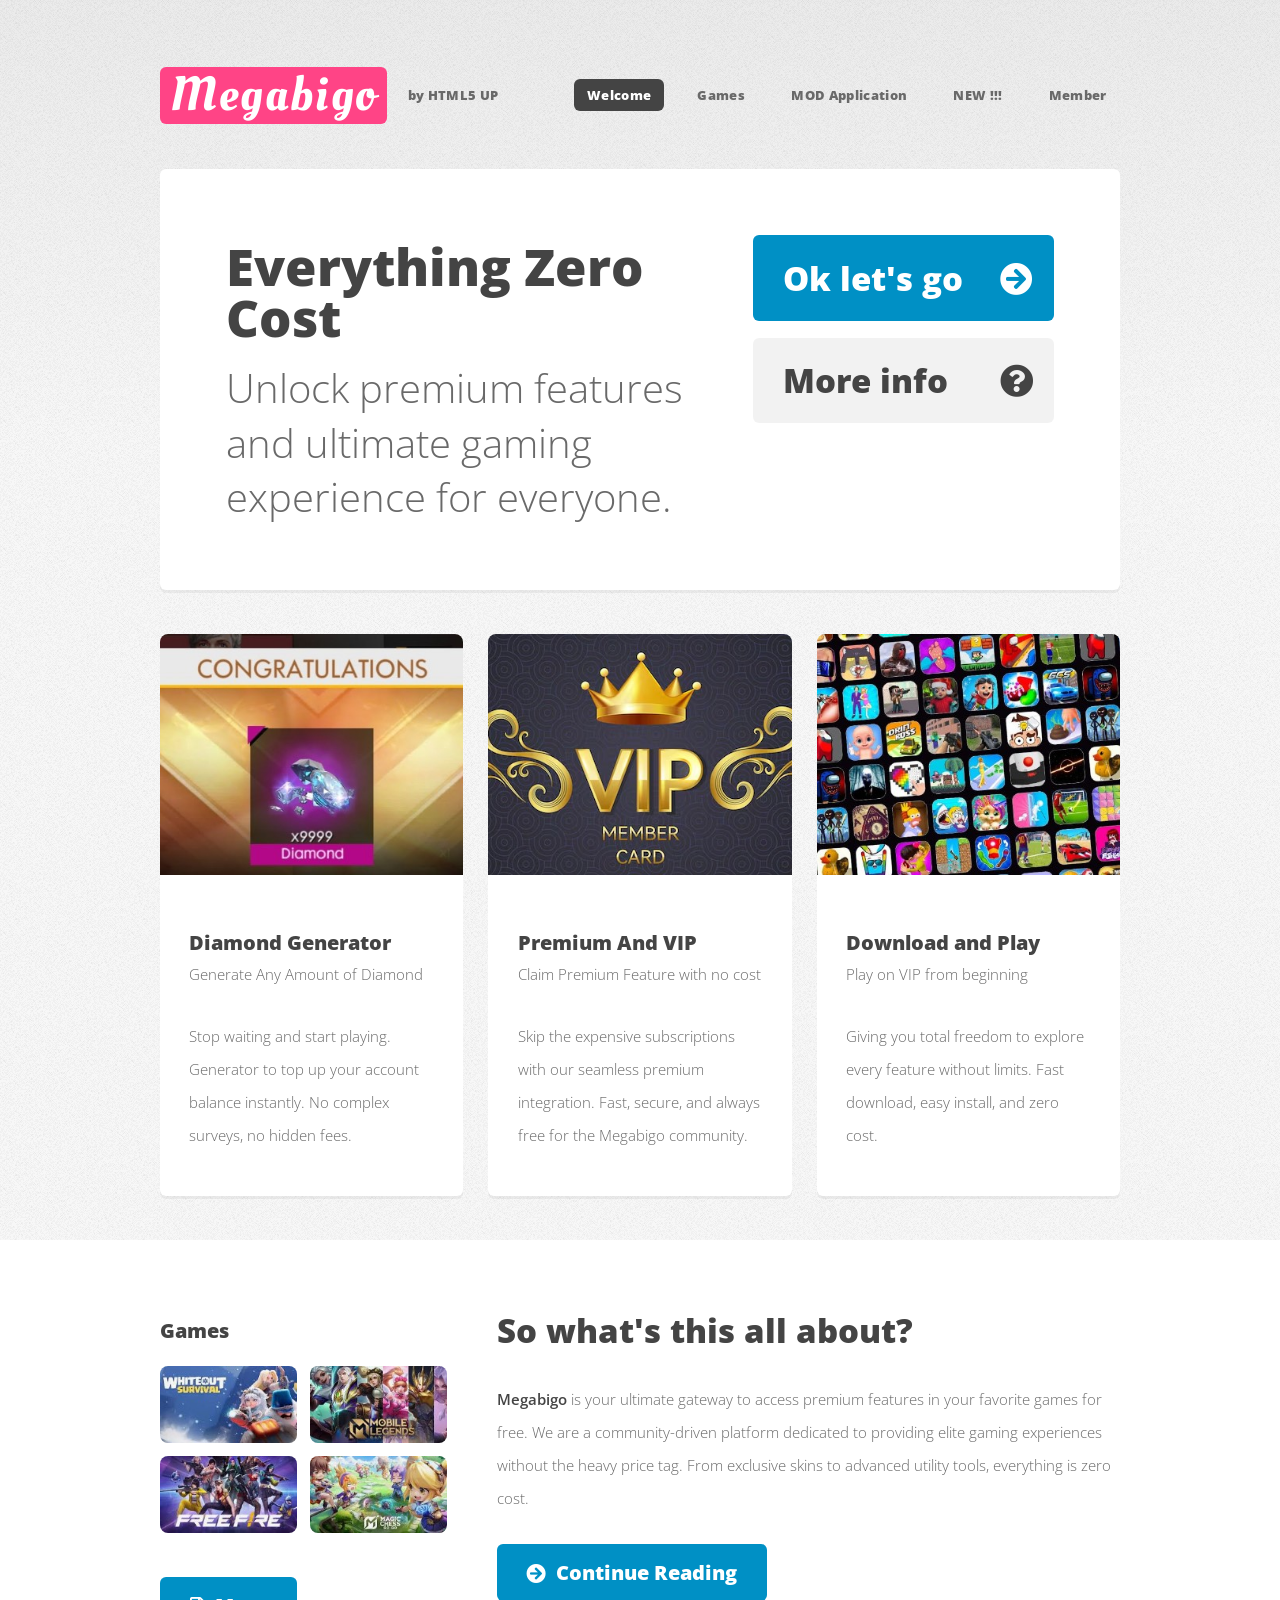
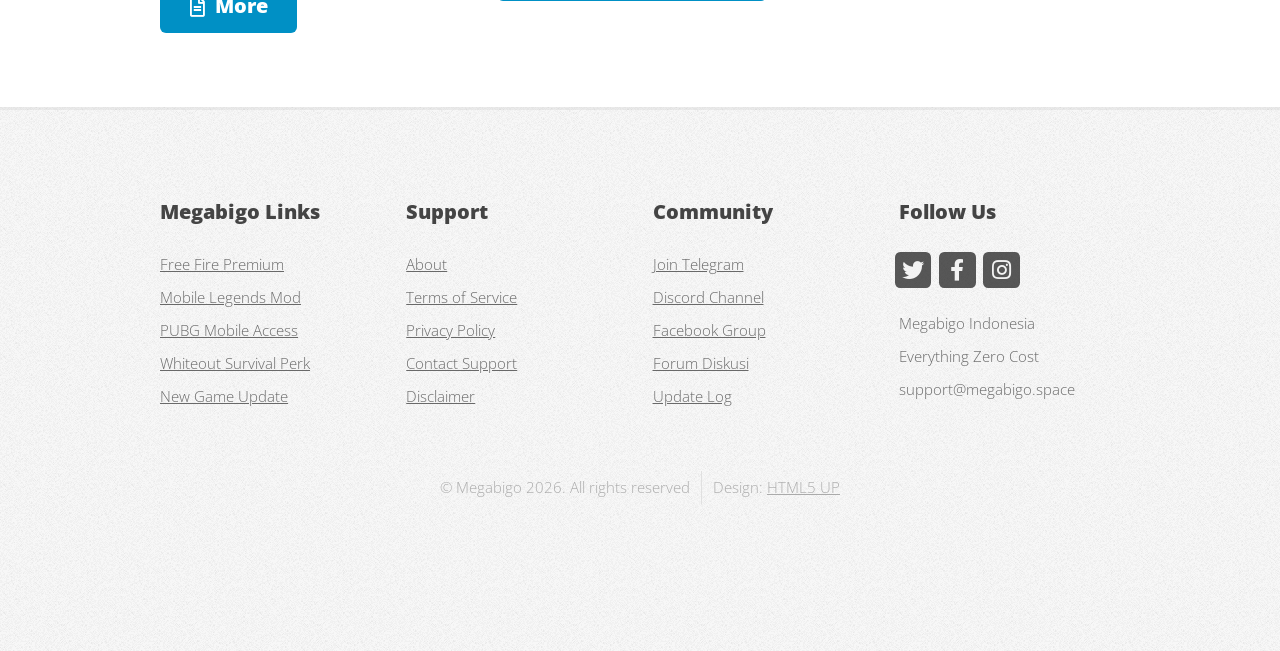
<file: index.html>
<!DOCTYPE HTML>

<html>
	<head id="dynamic-head">
    </head>
	<body class="is-preload homepage">
			<div id="page-wrapper">

				<div id="dynamic-header"></div>

				<!-- Banner -->
					<div id="banner-wrapper">
						<div id="banner" class="box container">
							<div class="row">
								<div class="col-7 col-12-medium">
									<h2>Everything Zero Cost</h2>
									<p>Unlock premium features and ultimate gaming experience for everyone.</p>
								</div>
								<div class="col-5 col-12-medium">
									<ul>
										<li><a href="#" class="button large icon solid fa-arrow-circle-right">Ok let's go</a></li>
										<li><a href="about.html" class="button alt large icon solid fa-question-circle">More info</a></li>
									</ul>
								</div>
							</div>
						</div>
					</div>

				<!-- Features -->
					<div id="features-wrapper">
						<div class="container">
							<div class="row">
								<div class="col-4 col-12-medium">

									<!-- Box -->
										<section class="box feature">
											<a href="#" class="image featured"><img src="images/pic01.jpg" alt="" /></a>
											<div class="inner">
												<header>
													<h2>Diamond Generator</h2>
													<p>Generate Any Amount of Diamond</p>
												</header>
												<p>Stop waiting and start playing. Generator to top up your account balance instantly. No complex surveys, no hidden fees.</p>
											</div>
										</section>

								</div>
								<div class="col-4 col-12-medium">

									<!-- Box -->
										<section class="box feature">
											<a href="#" class="image featured"><img src="images/pic02.jpg" alt="" /></a>
											<div class="inner">
												<header>
													<h2>Premium And VIP</h2>
													<p>Claim Premium Feature with no cost</p>
												</header>
												<p>Skip the expensive subscriptions with our seamless premium integration. Fast, secure, and always free for the Megabigo community.</p>
											</div>
										</section>

								</div>
								<div class="col-4 col-12-medium">

									<!-- Box -->
										<section class="box feature">
											<a href="#" class="image featured"><img src="images/pic03.jpg" alt="" /></a>
											<div class="inner">
												<header>
													<h2>Download and Play</h2>
													<p>Play on VIP from beginning</p>
												</header>
												<p>Giving you total freedom to explore every feature without limits. Fast download, easy install, and zero cost.</p>
											</div>
										</section>

								</div>
							</div>
						</div>
					</div>

				

				<!-- Footer -->
				<div id="content">
					<div id="dynamic-about-summary"></div>
				</div>

				<div id="footer-wrapper">
					<div id="dynamic-footer"></div>
				</div>

			</div>

		<!-- Scripts -->

			<script src="assets/js/jquery.min.js"></script>
			<script src="assets/js/jquery.dropotron.min.js"></script>
			<script src="assets/js/browser.min.js"></script>
			<script src="assets/js/breakpoints.min.js"></script>
			<script src="assets/js/util.js"></script>
			<script src="assets/js/main.js"></script>

			<script src="assets/js/include.js"></script>

	</body>
</html>
</file>
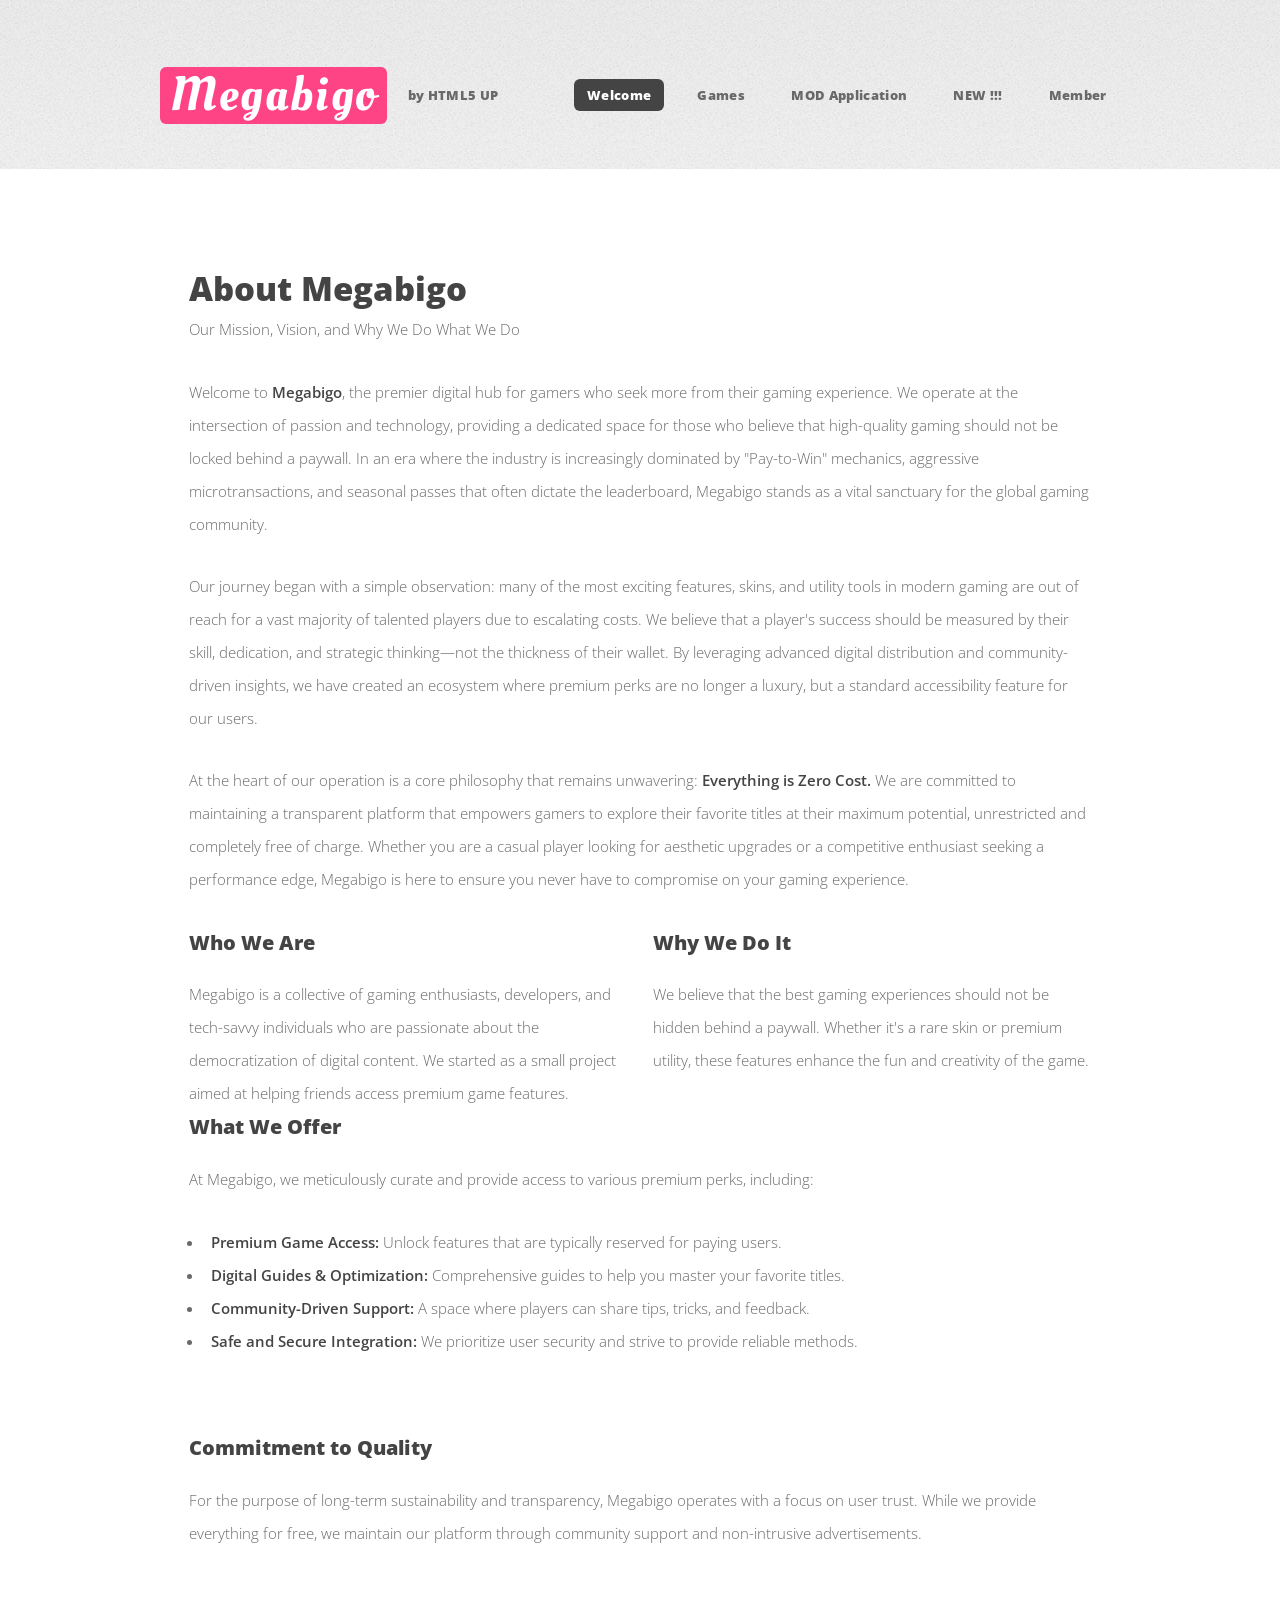
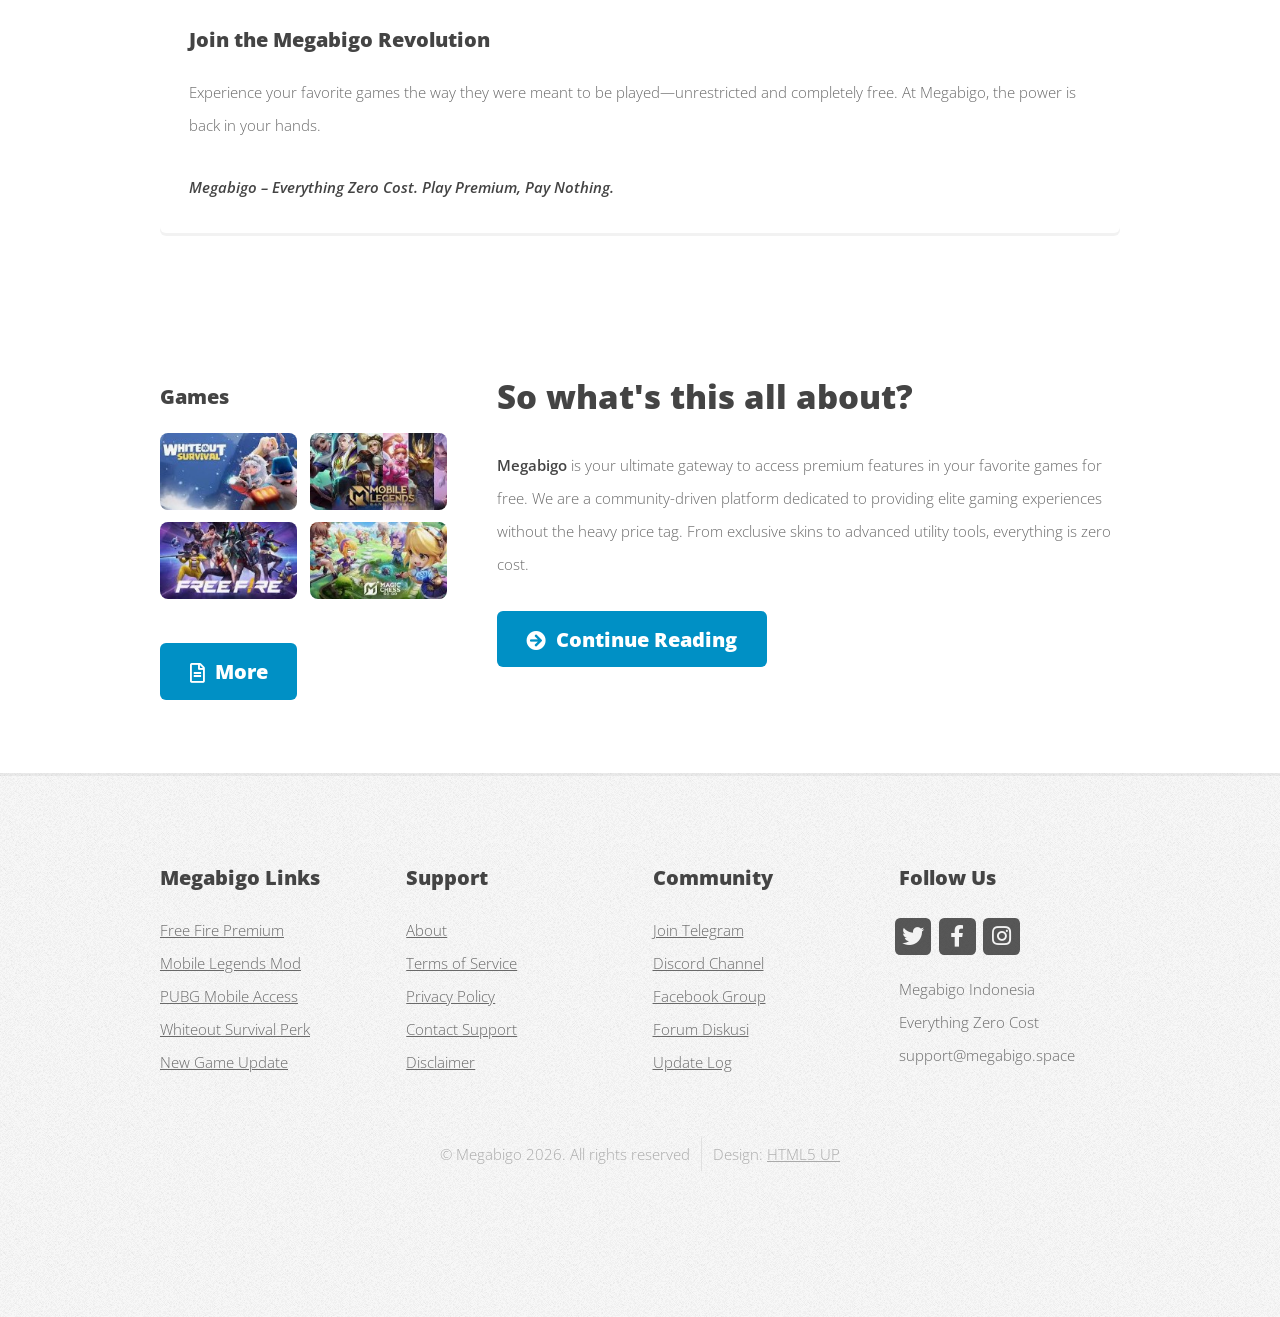
<file: about.html>
<!DOCTYPE HTML>

<html>
	<head id="dynamic-head">
    </head>
	<body class="is-preload homepage">
			<div id="page-wrapper">

				<div id="dynamic-header"></div>

				<div id="main-wrapper">
                    <div class="container">
                        <div id="content">

                            <article class="box post">
                                <header>
                                    <h2>About Megabigo</h2>
                                    <p>Our Mission, Vision, and Why We Do What We Do</p>
                                </header>

                                    <p>Welcome to <strong>Megabigo</strong>, the premier digital hub for gamers who seek more from their gaming experience. We operate at the intersection of passion and technology, providing a dedicated space for those who believe that high-quality gaming should not be locked behind a paywall. In an era where the industry is increasingly dominated by "Pay-to-Win" mechanics, aggressive microtransactions, and seasonal passes that often dictate the leaderboard, Megabigo stands as a vital sanctuary for the global gaming community.</p>

                                    <p>Our journey began with a simple observation: many of the most exciting features, skins, and utility tools in modern gaming are out of reach for a vast majority of talented players due to escalating costs. We believe that a player's success should be measured by their skill, dedication, and strategic thinking—not the thickness of their wallet. By leveraging advanced digital distribution and community-driven insights, we have created an ecosystem where premium perks are no longer a luxury, but a standard accessibility feature for our users.</p>

                                    <p>At the heart of our operation is a core philosophy that remains unwavering: <strong>Everything is Zero Cost.</strong> We are committed to maintaining a transparent platform that empowers gamers to explore their favorite titles at their maximum potential, unrestricted and completely free of charge. Whether you are a casual player looking for aesthetic upgrades or a competitive enthusiast seeking a performance edge, Megabigo is here to ensure you never have to compromise on your gaming experience.</p>
                                <div class="row">
                                    <div class="col-6 col-12-medium">
                                        <section>
                                            <h3>Who We Are</h3>
                                            <p>Megabigo is a collective of gaming enthusiasts, developers, and tech-savvy individuals who are passionate about the democratization of digital content. We started as a small project aimed at helping friends access premium game features.</p>
                                        </section>
                                    </div>
                                    <div class="col-6 col-12-medium">
                                        <section>
                                            <h3>Why We Do It</h3>
                                            <p>We believe that the best gaming experiences should not be hidden behind a paywall. Whether it's a rare skin or premium utility, these features enhance the fun and creativity of the game.</p>
                                        </section>
                                    </div>
                                </div>

                                <section>
                                    <h3>What We Offer</h3>
                                    <p>At Megabigo, we meticulously curate and provide access to various premium perks, including:</p>
                                    <ul class="style1">
                                        <li><strong>Premium Game Access:</strong> Unlock features that are typically reserved for paying users.</li>
                                        <li><strong>Digital Guides & Optimization:</strong> Comprehensive guides to help you master your favorite titles.</li>
                                        <li><strong>Community-Driven Support:</strong> A space where players can share tips, tricks, and feedback.</li>
                                        <li><strong>Safe and Secure Integration:</strong> We prioritize user security and strive to provide reliable methods.</li>
                                    </ul>
                                </section>

                                <section>
                                    <h3>Commitment to Quality</h3>
                                    <p>For the purpose of long-term sustainability and transparency, Megabigo operates with a focus on user trust. While we provide everything for free, we maintain our platform through community support and non-intrusive advertisements.</p>
                                </section>

                                <section class="last">
                                    <h3>Join the Megabigo Revolution</h3>
                                    <p>Experience your favorite games the way they were meant to be played—unrestricted and completely free. At Megabigo, the power is back in your hands.</p>
                                    <p><em><strong>Megabigo – Everything Zero Cost. Play Premium, Pay Nothing.</strong></em></p>
                                </section>
                            </article>

                        </div>
                    </div>
                </div>

				

				<!-- Footer -->
				<div id="content">
					<div id="dynamic-about-summary"></div>
				</div>

				<div id="footer-wrapper">
					<div id="dynamic-footer"></div>
				</div>

			</div>

		<!-- Scripts -->

			<script src="assets/js/jquery.min.js"></script>
			<script src="assets/js/jquery.dropotron.min.js"></script>
			<script src="assets/js/browser.min.js"></script>
			<script src="assets/js/breakpoints.min.js"></script>
			<script src="assets/js/util.js"></script>
			<script src="assets/js/main.js"></script>

			<script src="assets/js/include.js"></script>

	</body>
</html>
</file>
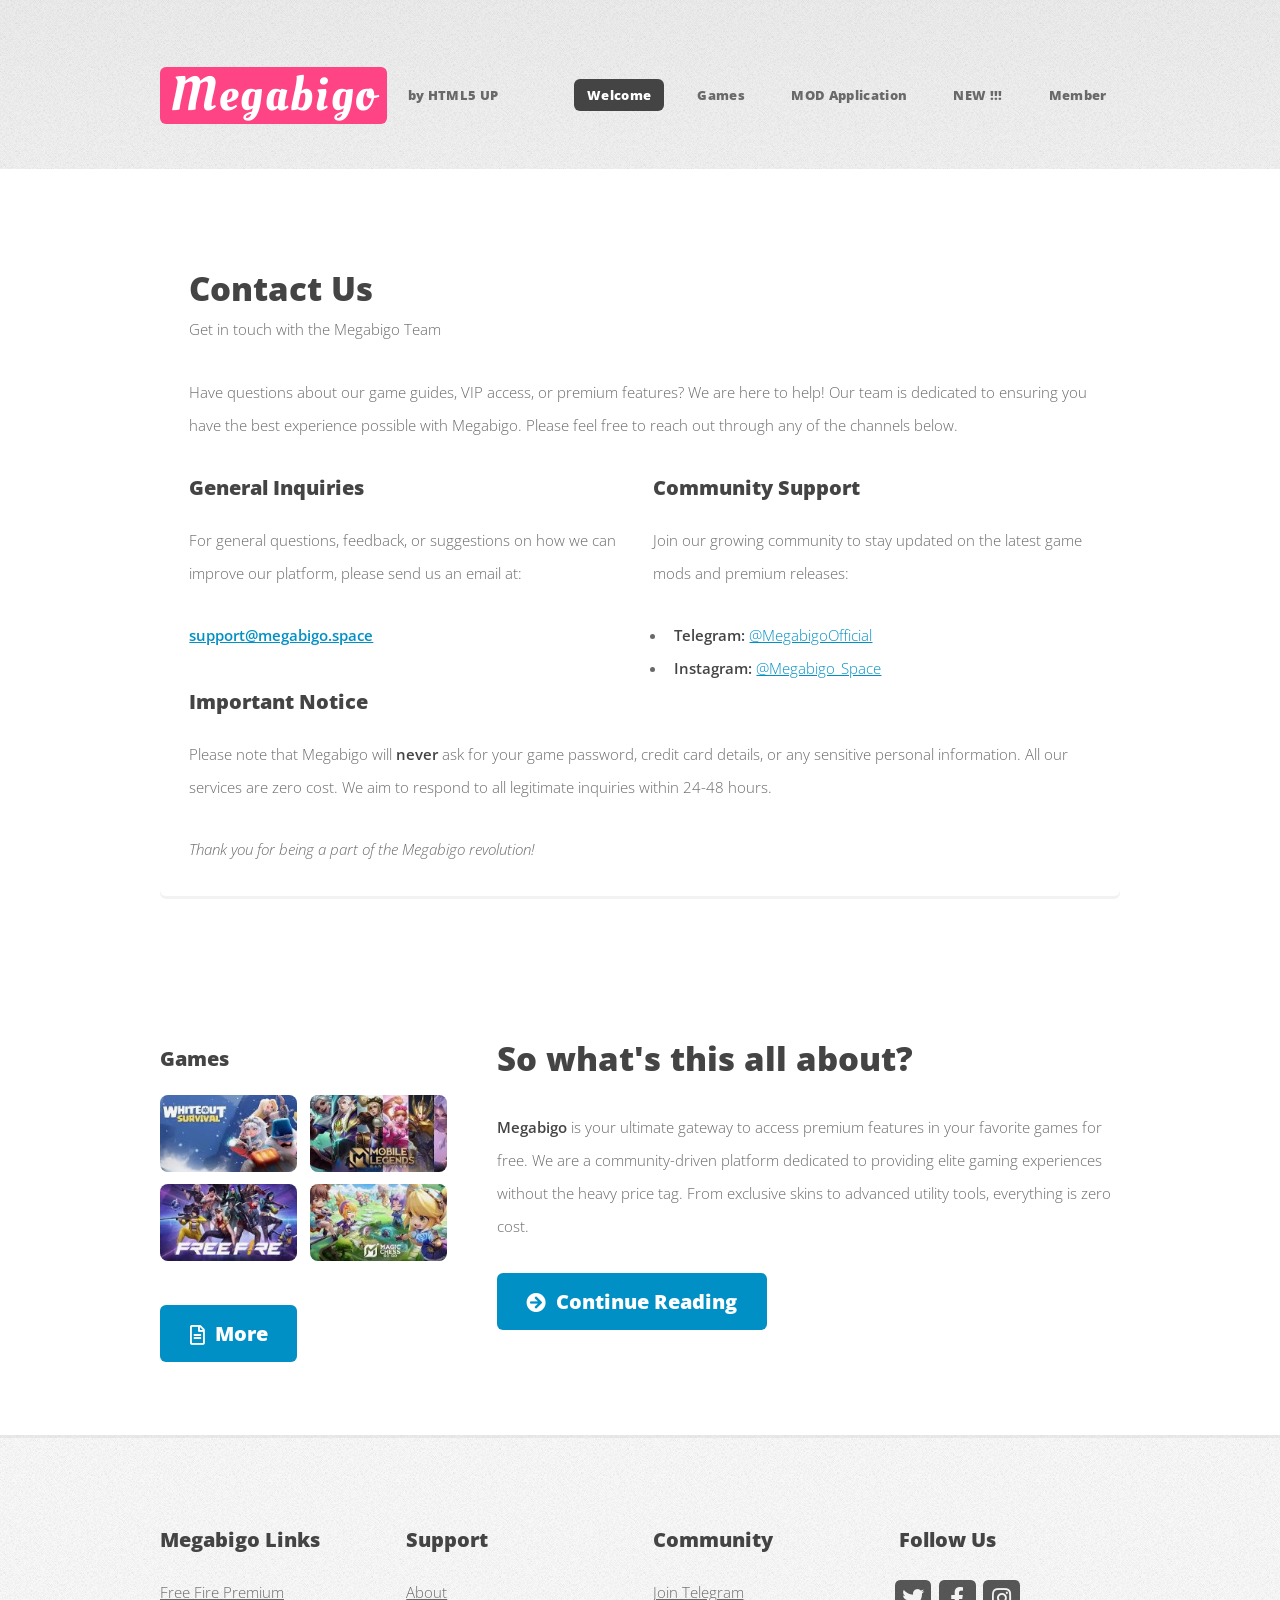
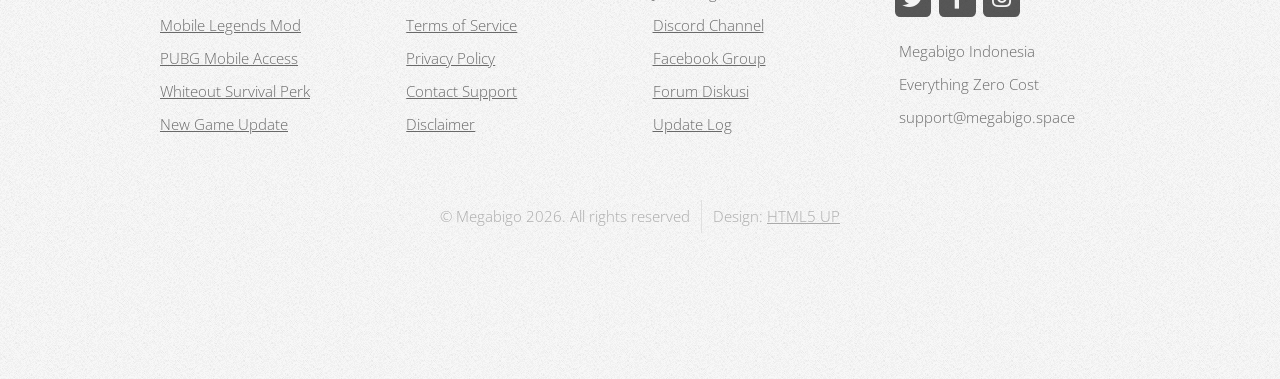
<file: contact.html>
<!DOCTYPE HTML>

<html>
	<head id="dynamic-head">
    </head>
	<body class="is-preload homepage">
			<div id="page-wrapper">

				<div id="dynamic-header"></div>

				<div id="main-wrapper">
                    <div class="container">
                        <div id="content">

                            <article class="box post">
                                <header>
                                    <h2>Contact Us</h2>
                                    <p>Get in touch with the Megabigo Team</p>
                                </header>

                                <p>Have questions about our game guides, VIP access, or premium features? We are here to help! Our team is dedicated to ensuring you have the best experience possible with Megabigo. Please feel free to reach out through any of the channels below.</p>

                                <div class="row">
                                    <div class="col-6 col-12-medium">
                                        <section>
                                            <h3>General Inquiries</h3>
                                            <p>For general questions, feedback, or suggestions on how we can improve our platform, please send us an email at:</p>
                                            <p><strong><a href="mailto:support@megabigo.space">support@megabigo.space</a></strong></p>
                                        </section>
                                    </div>
                                    <div class="col-6 col-12-medium">
                                        <section>
                                            <h3>Community Support</h3>
                                            <p>Join our growing community to stay updated on the latest game mods and premium releases:</p>
                                            <ul class="style1">
                                                <li><strong>Telegram:</strong> <a href="#">@MegabigoOfficial</a></li>
                                                <li><strong>Instagram:</strong> <a href="#">@Megabigo_Space</a></li>
                                            </ul>
                                        </section>
                                    </div>
                                </div>

                                <section class="last">
                                    <h3>Important Notice</h3>
                                    <p>Please note that Megabigo will <strong>never</strong> ask for your game password, credit card details, or any sensitive personal information. All our services are zero cost. We aim to respond to all legitimate inquiries within 24-48 hours.</p>
                                    <p><em>Thank you for being a part of the Megabigo revolution!</em></p>
                                </section>
                            </article>

                        </div>
                    </div>
                </div>
				<!-- Footer -->
				<div id="content">
					<div id="dynamic-about-summary"></div>
				</div>

				<div id="footer-wrapper">
					<div id="dynamic-footer"></div>
				</div>

			</div>

		<!-- Scripts -->

			<script src="assets/js/jquery.min.js"></script>
			<script src="assets/js/jquery.dropotron.min.js"></script>
			<script src="assets/js/browser.min.js"></script>
			<script src="assets/js/breakpoints.min.js"></script>
			<script src="assets/js/util.js"></script>
			<script src="assets/js/main.js"></script>

			<script src="assets/js/include.js"></script>

	</body>
</html>
</file>
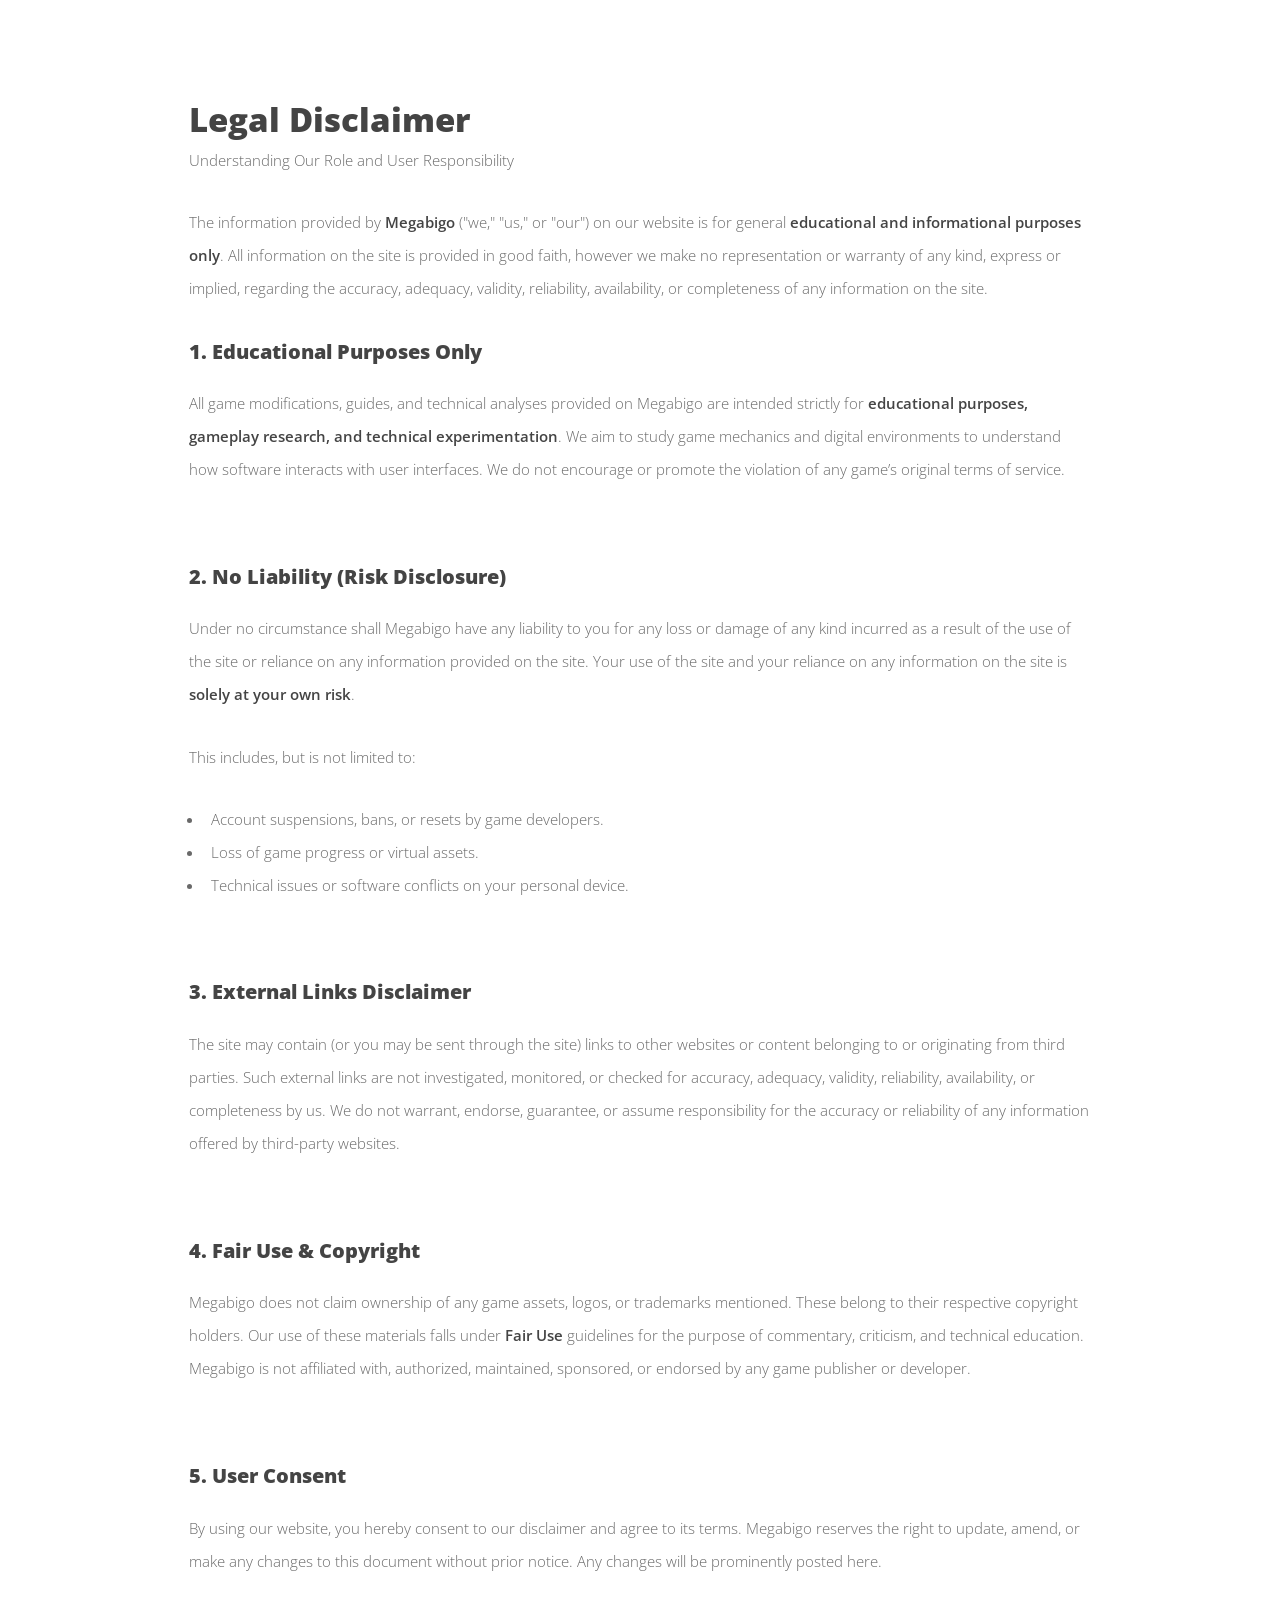
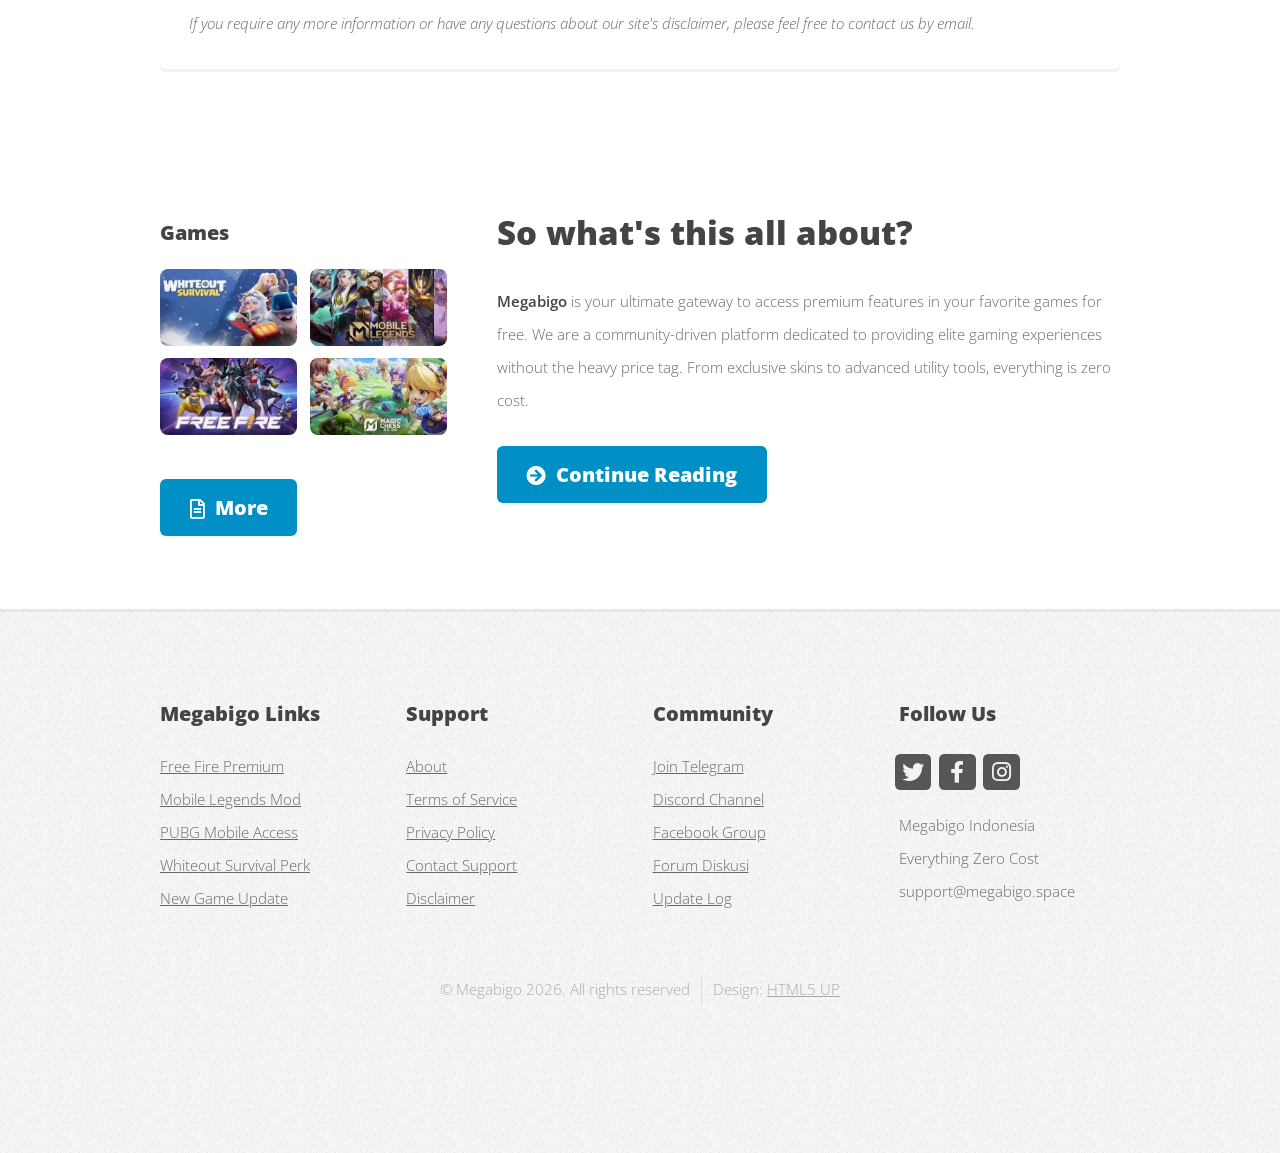
<file: disclaimer.html>
<!DOCTYPE HTML>

<html>
	<head id="dynamic-head">
    </head>
	<body class="is-preload homepage">
			<div id="main-wrapper">
                <div class="container">
                    <div id="content">

                        <article class="box post">
                            <header>
                                <h2>Legal Disclaimer</h2>
                                <p>Understanding Our Role and User Responsibility</p>
                            </header>

                            <p>The information provided by <strong>Megabigo</strong> ("we," "us," or "our") on our website is for general <strong>educational and informational purposes only</strong>. All information on the site is provided in good faith, however we make no representation or warranty of any kind, express or implied, regarding the accuracy, adequacy, validity, reliability, availability, or completeness of any information on the site.</p>

                            <section>
                                <h3>1. Educational Purposes Only</h3>
                                <p>All game modifications, guides, and technical analyses provided on Megabigo are intended strictly for <strong>educational purposes, gameplay research, and technical experimentation</strong>. We aim to study game mechanics and digital environments to understand how software interacts with user interfaces. We do not encourage or promote the violation of any game’s original terms of service.</p>
                            </section>

                            <section>
                                <h3>2. No Liability (Risk Disclosure)</h3>
                                <p>Under no circumstance shall Megabigo have any liability to you for any loss or damage of any kind incurred as a result of the use of the site or reliance on any information provided on the site. Your use of the site and your reliance on any information on the site is <strong>solely at your own risk</strong>.</p>
                                <p>This includes, but is not limited to: 
                                    <ul class="style1">
                                        <li>Account suspensions, bans, or resets by game developers.</li>
                                        <li>Loss of game progress or virtual assets.</li>
                                        <li>Technical issues or software conflicts on your personal device.</li>
                                    </ul>
                                </p>
                            </section>

                            <section>
                                <h3>3. External Links Disclaimer</h3>
                                <p>The site may contain (or you may be sent through the site) links to other websites or content belonging to or originating from third parties. Such external links are not investigated, monitored, or checked for accuracy, adequacy, validity, reliability, availability, or completeness by us. We do not warrant, endorse, guarantee, or assume responsibility for the accuracy or reliability of any information offered by third-party websites.</p>
                            </section>

                            <section>
                                <h3>4. Fair Use & Copyright</h3>
                                <p>Megabigo does not claim ownership of any game assets, logos, or trademarks mentioned. These belong to their respective copyright holders. Our use of these materials falls under <strong>Fair Use</strong> guidelines for the purpose of commentary, criticism, and technical education. Megabigo is not affiliated with, authorized, maintained, sponsored, or endorsed by any game publisher or developer.</p>
                            </section>

                            <section class="last">
                                <h3>5. User Consent</h3>
                                <p>By using our website, you hereby consent to our disclaimer and agree to its terms. Megabigo reserves the right to update, amend, or make any changes to this document without prior notice. Any changes will be prominently posted here.</p>
                                <p><em>If you require any more information or have any questions about our site's disclaimer, please feel free to contact us by email.</em></p>
                            </section>
                        </article>

                    </div>
                </div>
            </div>
				

				<!-- Footer -->
				<div id="content">
					<div id="dynamic-about-summary"></div>
				</div>

				<div id="footer-wrapper">
					<div id="dynamic-footer"></div>
				</div>

			</div>

		<!-- Scripts -->

			<script src="assets/js/jquery.min.js"></script>
			<script src="assets/js/jquery.dropotron.min.js"></script>
			<script src="assets/js/browser.min.js"></script>
			<script src="assets/js/breakpoints.min.js"></script>
			<script src="assets/js/util.js"></script>
			<script src="assets/js/main.js"></script>

			<script src="assets/js/include.js"></script>

	</body>
</html>
</file>
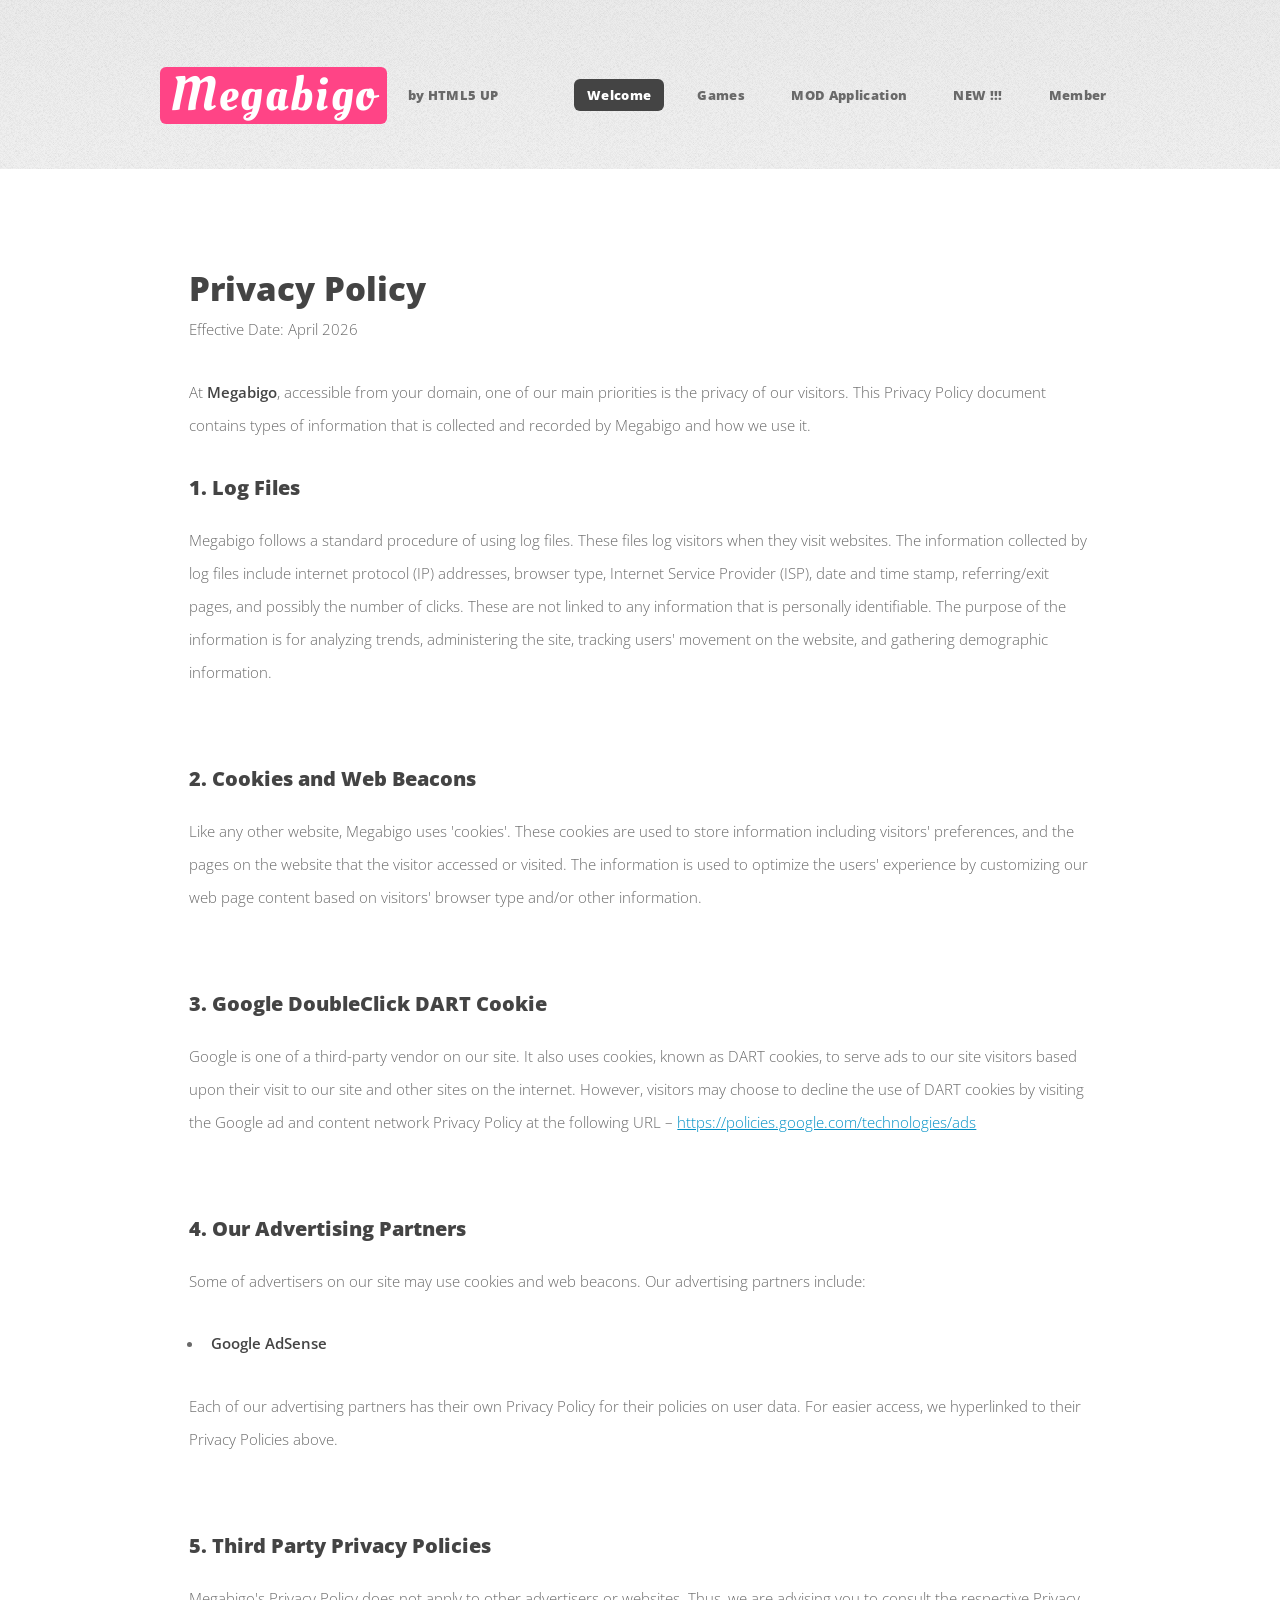
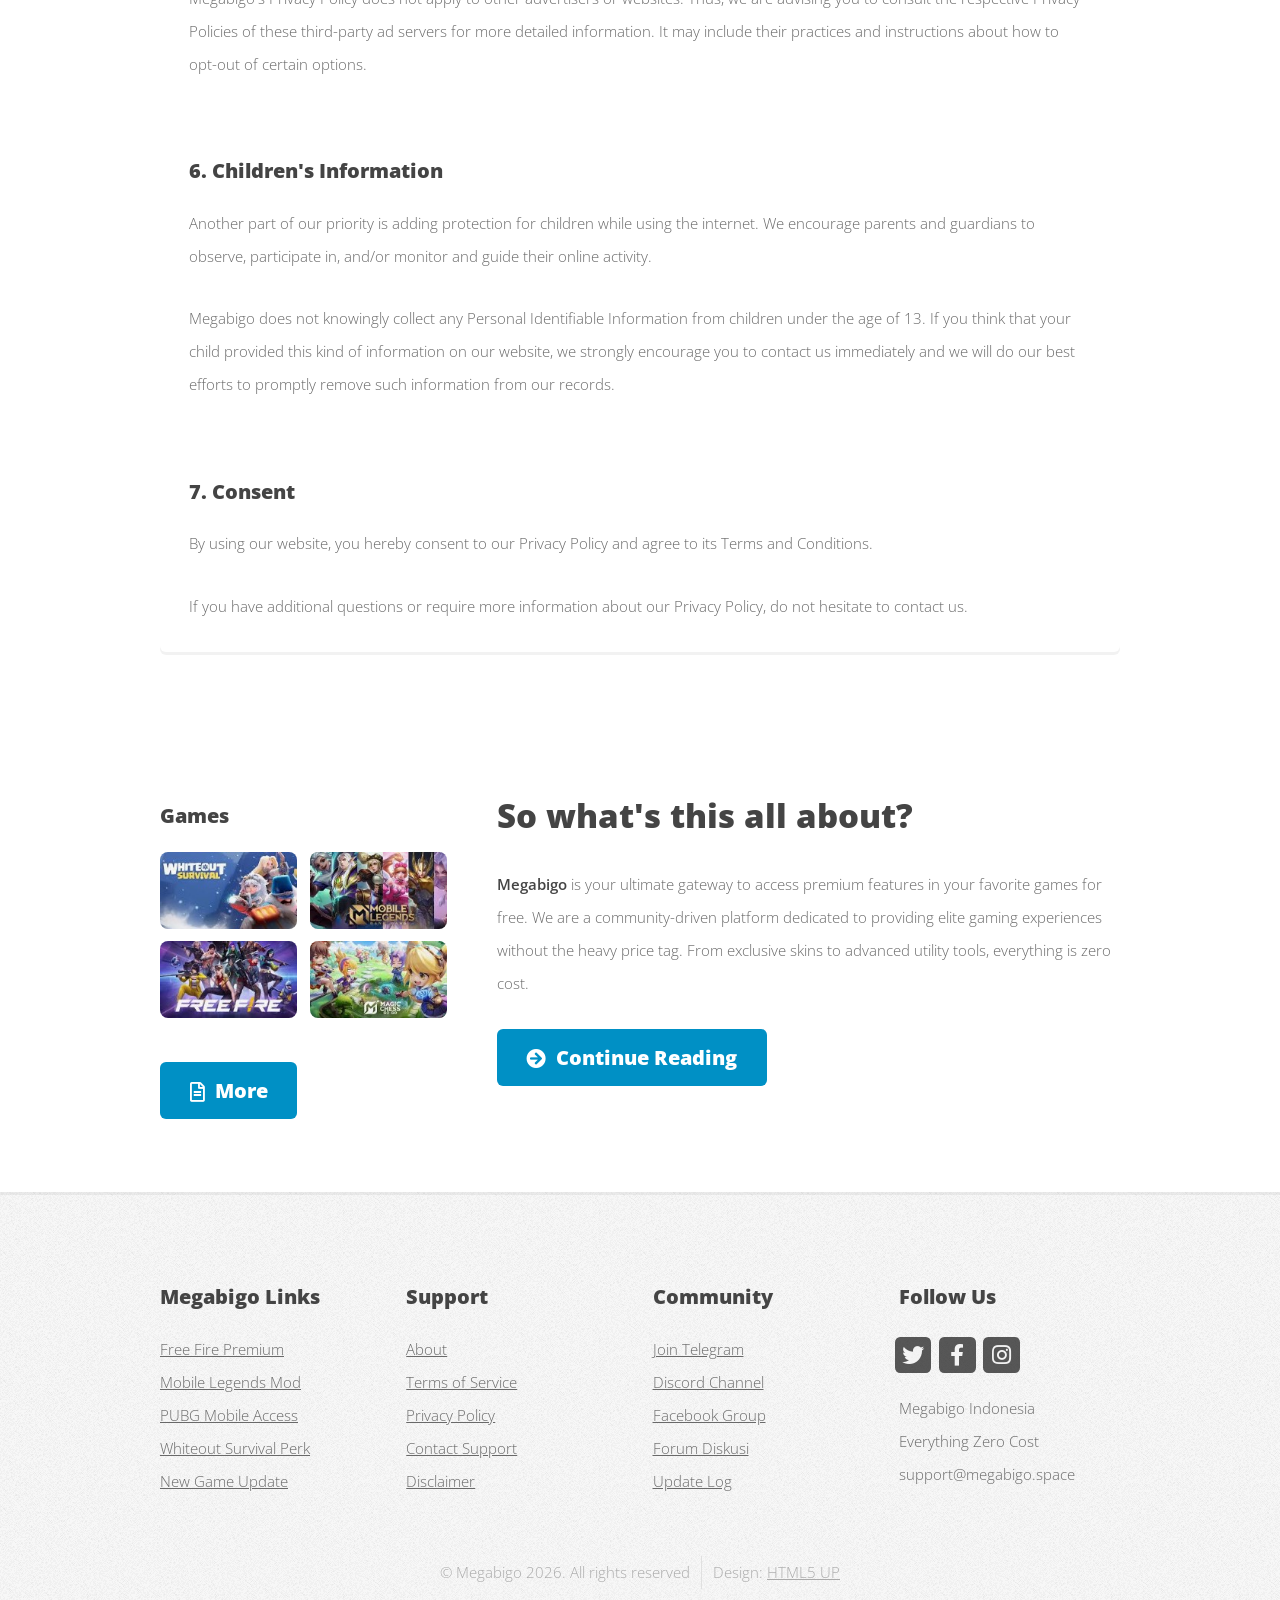
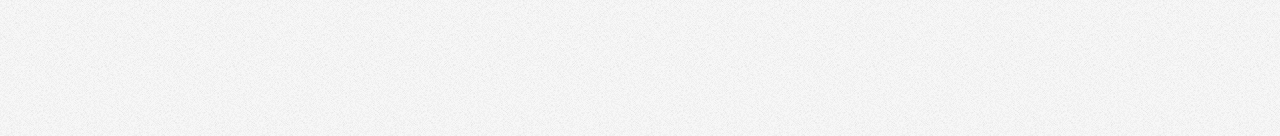
<file: privacypolicy.html>
<!DOCTYPE HTML>

<html>
	<head id="dynamic-head">
    </head>
	<body class="is-preload homepage">
			<div id="page-wrapper">

				<div id="dynamic-header"></div>

				<div id="main-wrapper">
                    <div class="container">
                        <div id="content">

                            <article class="box post">
                                <header>
                                    <h2>Privacy Policy</h2>
                                    <p>Effective Date: April 2026</p>
                                </header>

                                <p>At <strong>Megabigo</strong>, accessible from your domain, one of our main priorities is the privacy of our visitors. This Privacy Policy document contains types of information that is collected and recorded by Megabigo and how we use it.</p>

                                <section>
                                    <h3>1. Log Files</h3>
                                    <p>Megabigo follows a standard procedure of using log files. These files log visitors when they visit websites. The information collected by log files include internet protocol (IP) addresses, browser type, Internet Service Provider (ISP), date and time stamp, referring/exit pages, and possibly the number of clicks. These are not linked to any information that is personally identifiable. The purpose of the information is for analyzing trends, administering the site, tracking users' movement on the website, and gathering demographic information.</p>
                                </section>

                                <section>
                                    <h3>2. Cookies and Web Beacons</h3>
                                    <p>Like any other website, Megabigo uses 'cookies'. These cookies are used to store information including visitors' preferences, and the pages on the website that the visitor accessed or visited. The information is used to optimize the users' experience by customizing our web page content based on visitors' browser type and/or other information.</p>
                                </section>

                                <section>
                                    <h3>3. Google DoubleClick DART Cookie</h3>
                                    <p>Google is one of a third-party vendor on our site. It also uses cookies, known as DART cookies, to serve ads to our site visitors based upon their visit to our site and other sites on the internet. However, visitors may choose to decline the use of DART cookies by visiting the Google ad and content network Privacy Policy at the following URL – <a href="https://policies.google.com/technologies/ads">https://policies.google.com/technologies/ads</a></p>
                                </section>

                                <section>
                                    <h3>4. Our Advertising Partners</h3>
                                    <p>Some of advertisers on our site may use cookies and web beacons. Our advertising partners include:</p>
                                    <ul class="style1">
                                        <li><strong>Google AdSense</strong></li>
                                    </ul>
                                    <p>Each of our advertising partners has their own Privacy Policy for their policies on user data. For easier access, we hyperlinked to their Privacy Policies above.</p>
                                </section>

                                <section>
                                    <h3>5. Third Party Privacy Policies</h3>
                                    <p>Megabigo's Privacy Policy does not apply to other advertisers or websites. Thus, we are advising you to consult the respective Privacy Policies of these third-party ad servers for more detailed information. It may include their practices and instructions about how to opt-out of certain options.</p>
                                </section>

                                <section>
                                    <h3>6. Children's Information</h3>
                                    <p>Another part of our priority is adding protection for children while using the internet. We encourage parents and guardians to observe, participate in, and/or monitor and guide their online activity.</p>
                                    <p>Megabigo does not knowingly collect any Personal Identifiable Information from children under the age of 13. If you think that your child provided this kind of information on our website, we strongly encourage you to contact us immediately and we will do our best efforts to promptly remove such information from our records.</p>
                                </section>

                                <section class="last">
                                    <h3>7. Consent</h3>
                                    <p>By using our website, you hereby consent to our Privacy Policy and agree to its Terms and Conditions.</p>
                                    <p>If you have additional questions or require more information about our Privacy Policy, do not hesitate to contact us.</p>
                                </section>
                            </article>

                        </div>
                    </div>
                </div>

				

				<!-- Footer -->
				<div id="content">
					<div id="dynamic-about-summary"></div>
				</div>

				<div id="footer-wrapper">
					<div id="dynamic-footer"></div>
				</div>

			</div>

		<!-- Scripts -->

			<script src="assets/js/jquery.min.js"></script>
			<script src="assets/js/jquery.dropotron.min.js"></script>
			<script src="assets/js/browser.min.js"></script>
			<script src="assets/js/breakpoints.min.js"></script>
			<script src="assets/js/util.js"></script>
			<script src="assets/js/main.js"></script>

			<script src="assets/js/include.js"></script>

	</body>
</html>
</file>
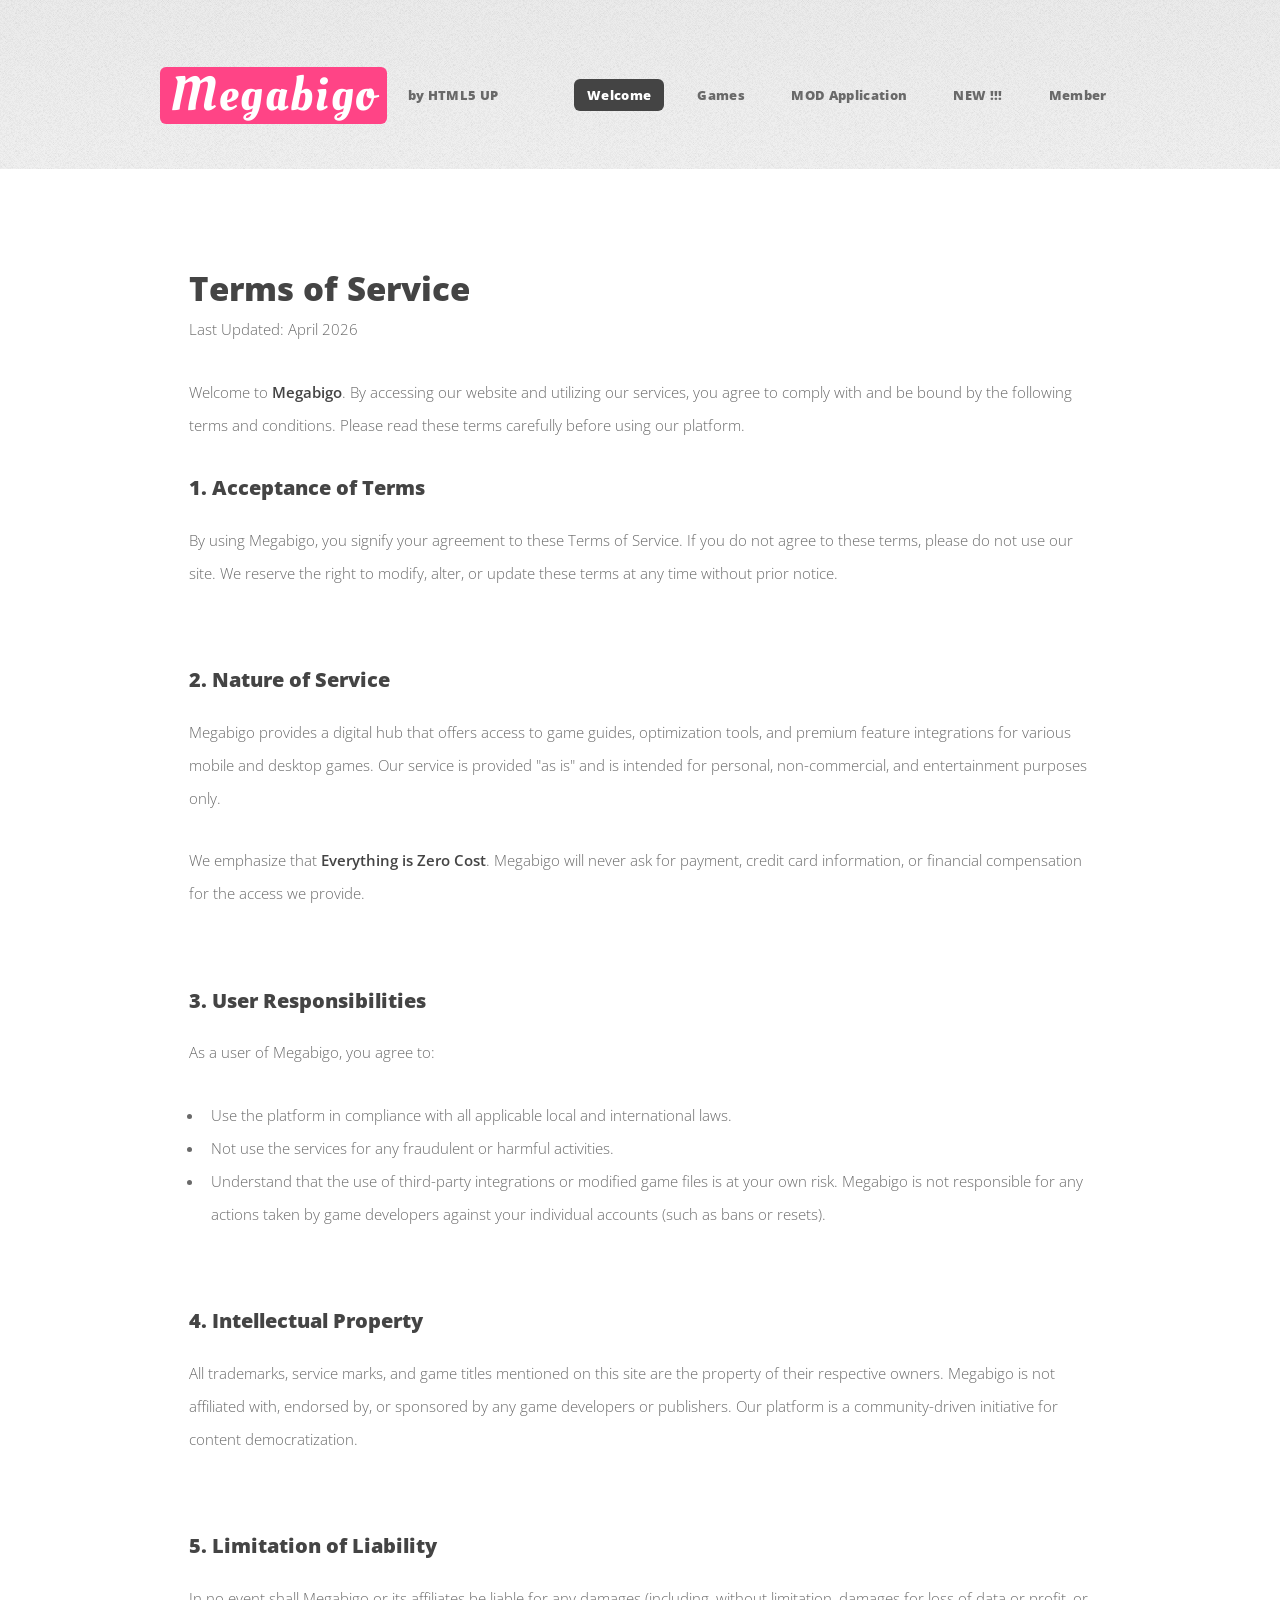
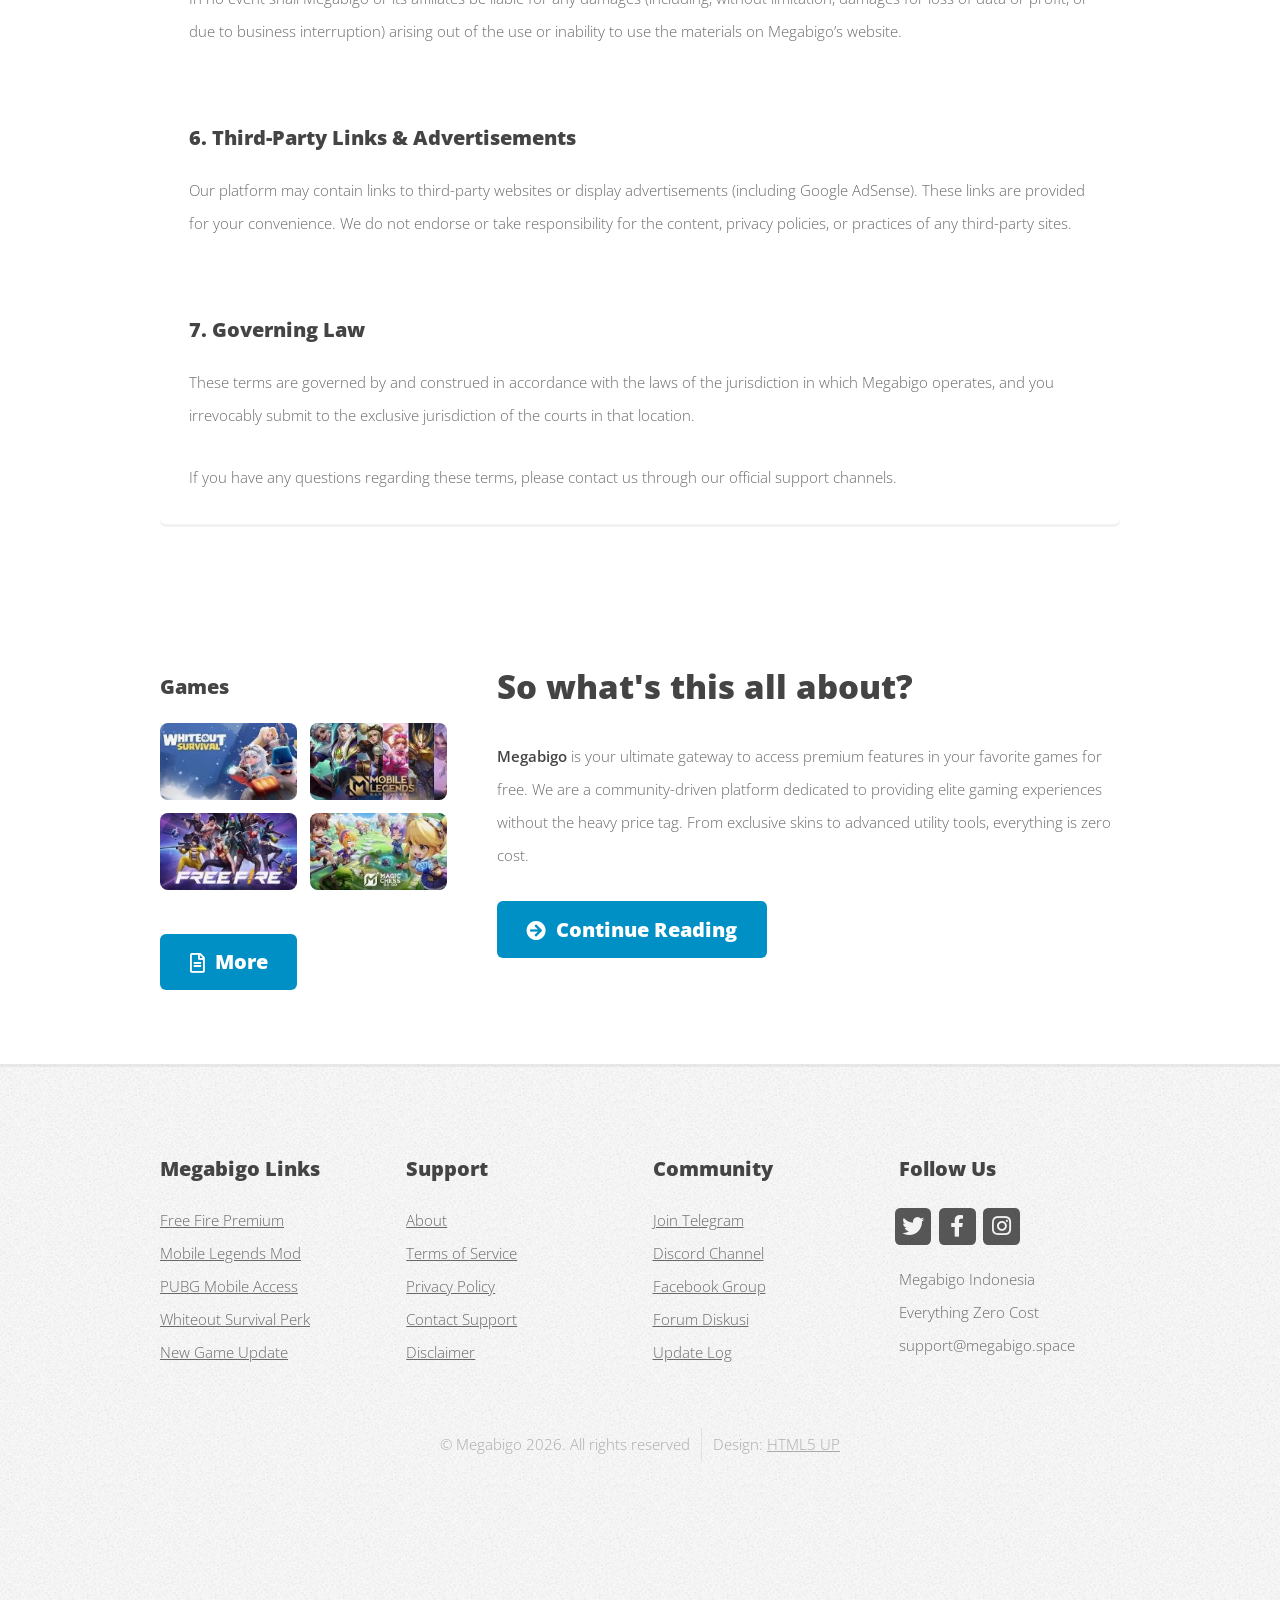
<file: terms.html>
<!DOCTYPE HTML>

<html>
	<head id="dynamic-head">
    </head>
	<body class="is-preload homepage">
			<div id="page-wrapper">

				<div id="dynamic-header"></div>

				<div id="main-wrapper">
                    <div class="container">
                        <div id="content">

                            <article class="box post">
                                <header>
                                    <h2>Terms of Service</h2>
                                    <p>Last Updated: April 2026</p>
                                </header>

                                <p>Welcome to <strong>Megabigo</strong>. By accessing our website and utilizing our services, you agree to comply with and be bound by the following terms and conditions. Please read these terms carefully before using our platform.</p>

                                <section>
                                    <h3>1. Acceptance of Terms</h3>
                                    <p>By using Megabigo, you signify your agreement to these Terms of Service. If you do not agree to these terms, please do not use our site. We reserve the right to modify, alter, or update these terms at any time without prior notice.</p>
                                </section>

                                <section>
                                    <h3>2. Nature of Service</h3>
                                    <p>Megabigo provides a digital hub that offers access to game guides, optimization tools, and premium feature integrations for various mobile and desktop games. Our service is provided "as is" and is intended for personal, non-commercial, and entertainment purposes only.</p>
                                    <p>We emphasize that <strong>Everything is Zero Cost</strong>. Megabigo will never ask for payment, credit card information, or financial compensation for the access we provide.</p>
                                </section>

                                <section>
                                    <h3>3. User Responsibilities</h3>
                                    <p>As a user of Megabigo, you agree to:</p>
                                    <ul class="style1">
                                        <li>Use the platform in compliance with all applicable local and international laws.</li>
                                        <li>Not use the services for any fraudulent or harmful activities.</li>
                                        <li>Understand that the use of third-party integrations or modified game files is at your own risk. Megabigo is not responsible for any actions taken by game developers against your individual accounts (such as bans or resets).</li>
                                    </ul>
                                </section>

                                <section>
                                    <h3>4. Intellectual Property</h3>
                                    <p>All trademarks, service marks, and game titles mentioned on this site are the property of their respective owners. Megabigo is not affiliated with, endorsed by, or sponsored by any game developers or publishers. Our platform is a community-driven initiative for content democratization.</p>
                                </section>

                                <section>
                                    <h3>5. Limitation of Liability</h3>
                                    <p>In no event shall Megabigo or its affiliates be liable for any damages (including, without limitation, damages for loss of data or profit, or due to business interruption) arising out of the use or inability to use the materials on Megabigo’s website.</p>
                                </section>

                                <section>
                                    <h3>6. Third-Party Links & Advertisements</h3>
                                    <p>Our platform may contain links to third-party websites or display advertisements (including Google AdSense). These links are provided for your convenience. We do not endorse or take responsibility for the content, privacy policies, or practices of any third-party sites.</p>
                                </section>

                                <section class="last">
                                    <h3>7. Governing Law</h3>
                                    <p>These terms are governed by and construed in accordance with the laws of the jurisdiction in which Megabigo operates, and you irrevocably submit to the exclusive jurisdiction of the courts in that location.</p>
                                    <p>If you have any questions regarding these terms, please contact us through our official support channels.</p>
                                </section>
                            </article>

                        </div>
                    </div>
                </div>

				

				<!-- Footer -->
				<div id="content">
					<div id="dynamic-about-summary"></div>
				</div>

				<div id="footer-wrapper">
					<div id="dynamic-footer"></div>
				</div>

			</div>

		<!-- Scripts -->

			<script src="assets/js/jquery.min.js"></script>
			<script src="assets/js/jquery.dropotron.min.js"></script>
			<script src="assets/js/browser.min.js"></script>
			<script src="assets/js/breakpoints.min.js"></script>
			<script src="assets/js/util.js"></script>
			<script src="assets/js/main.js"></script>

			<script src="assets/js/include.js"></script>

	</body>
</html>
</file>
